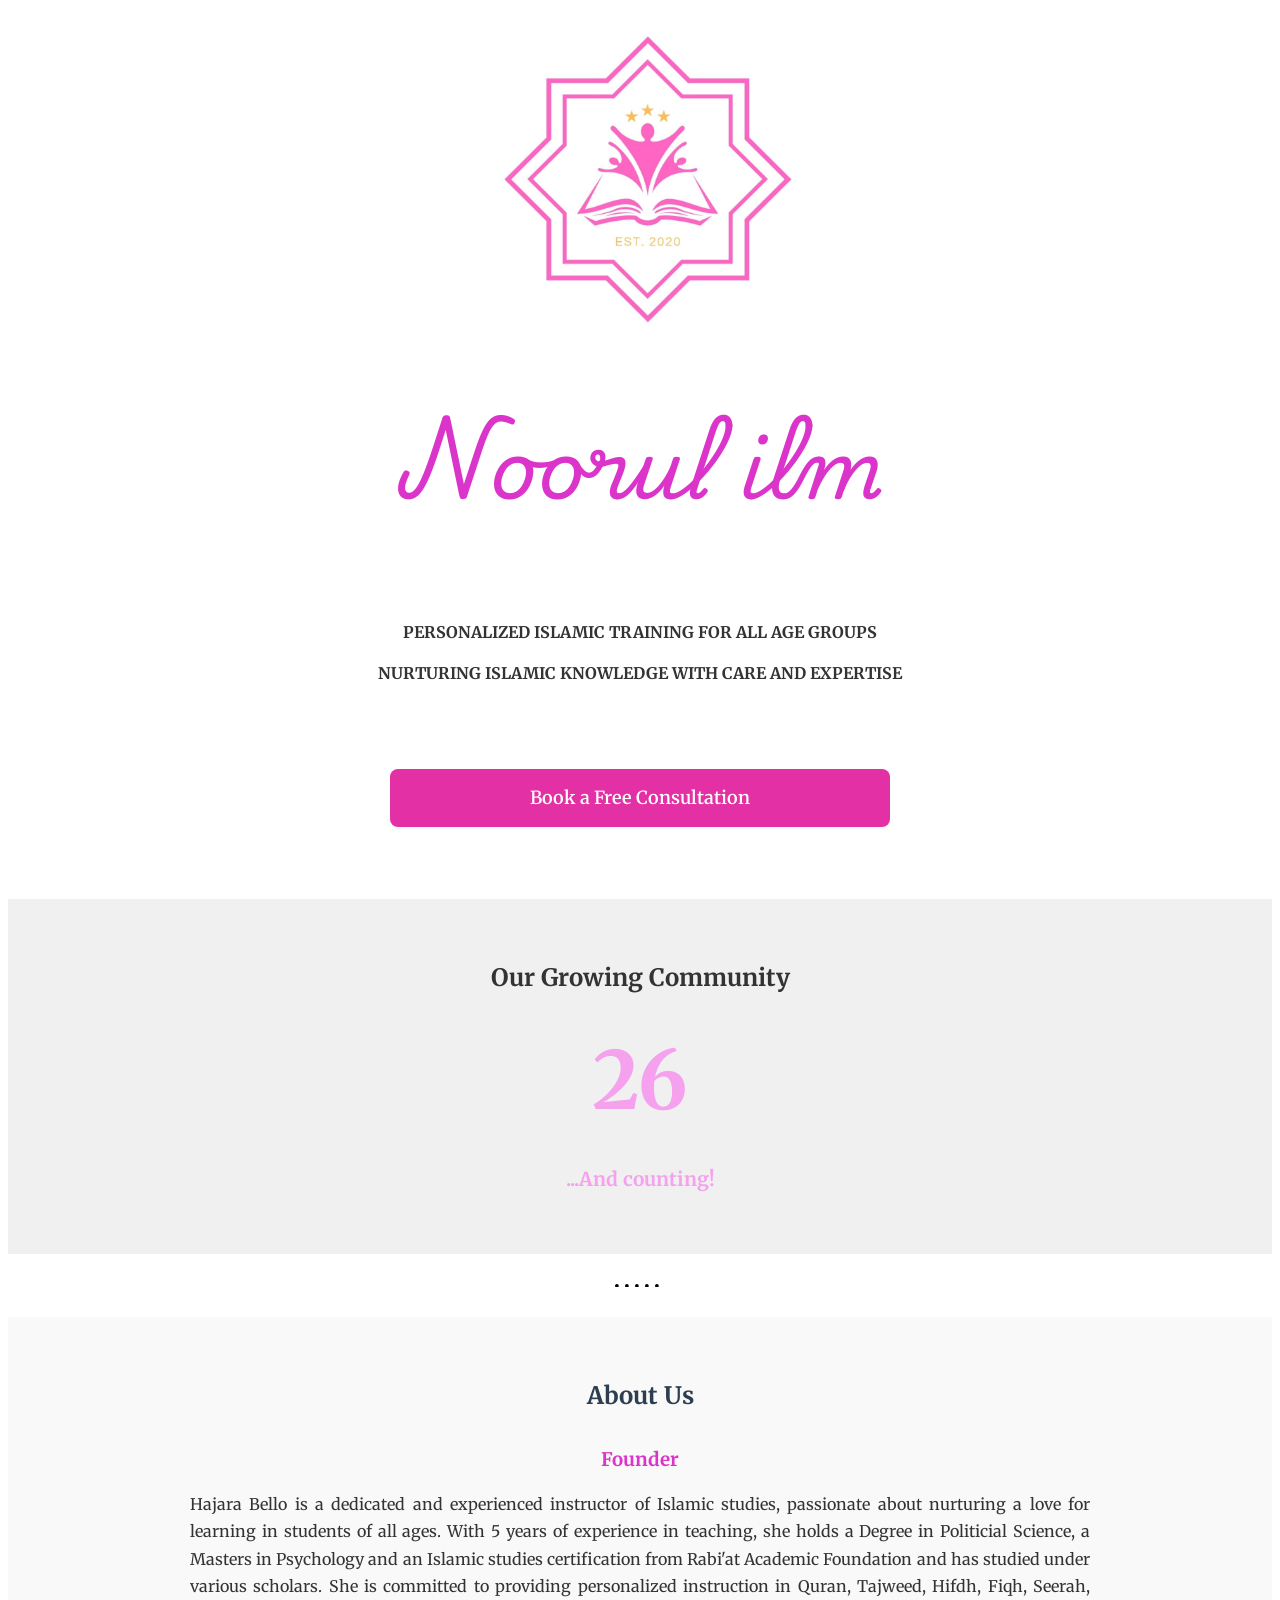
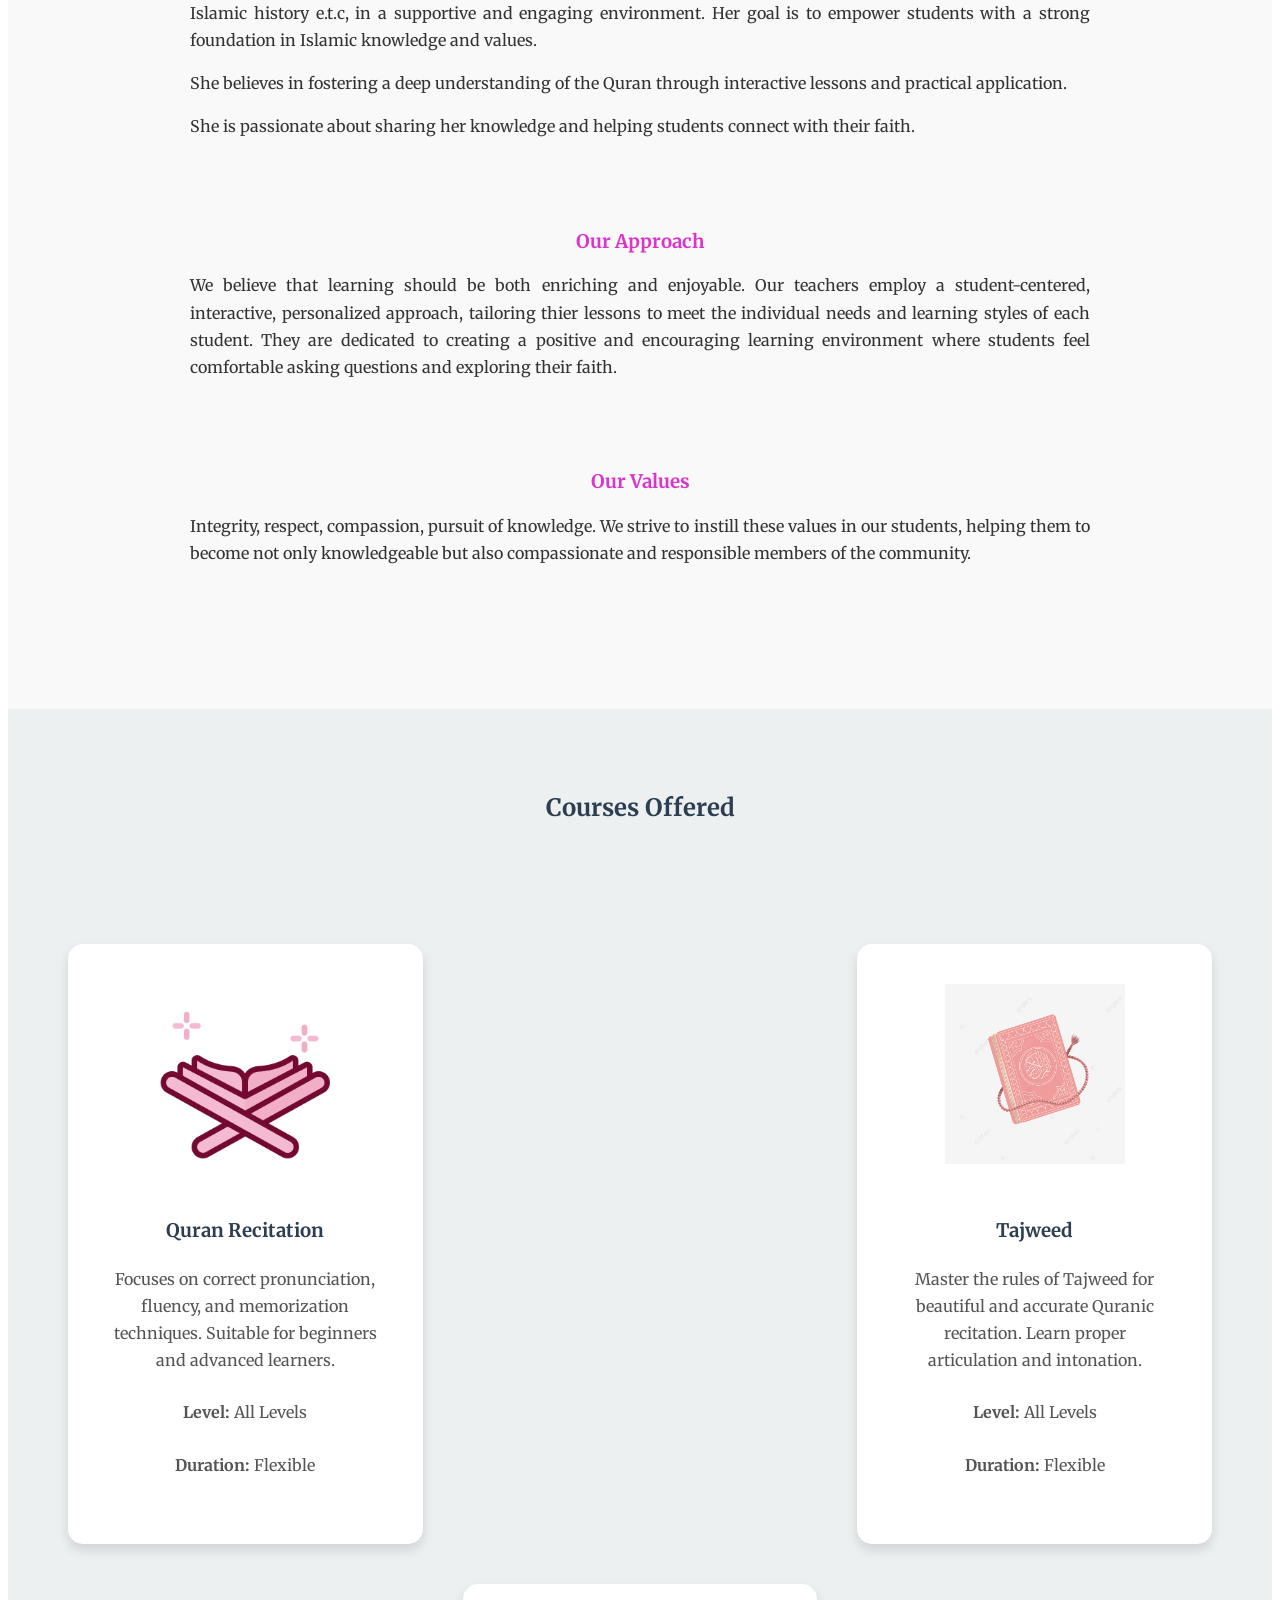
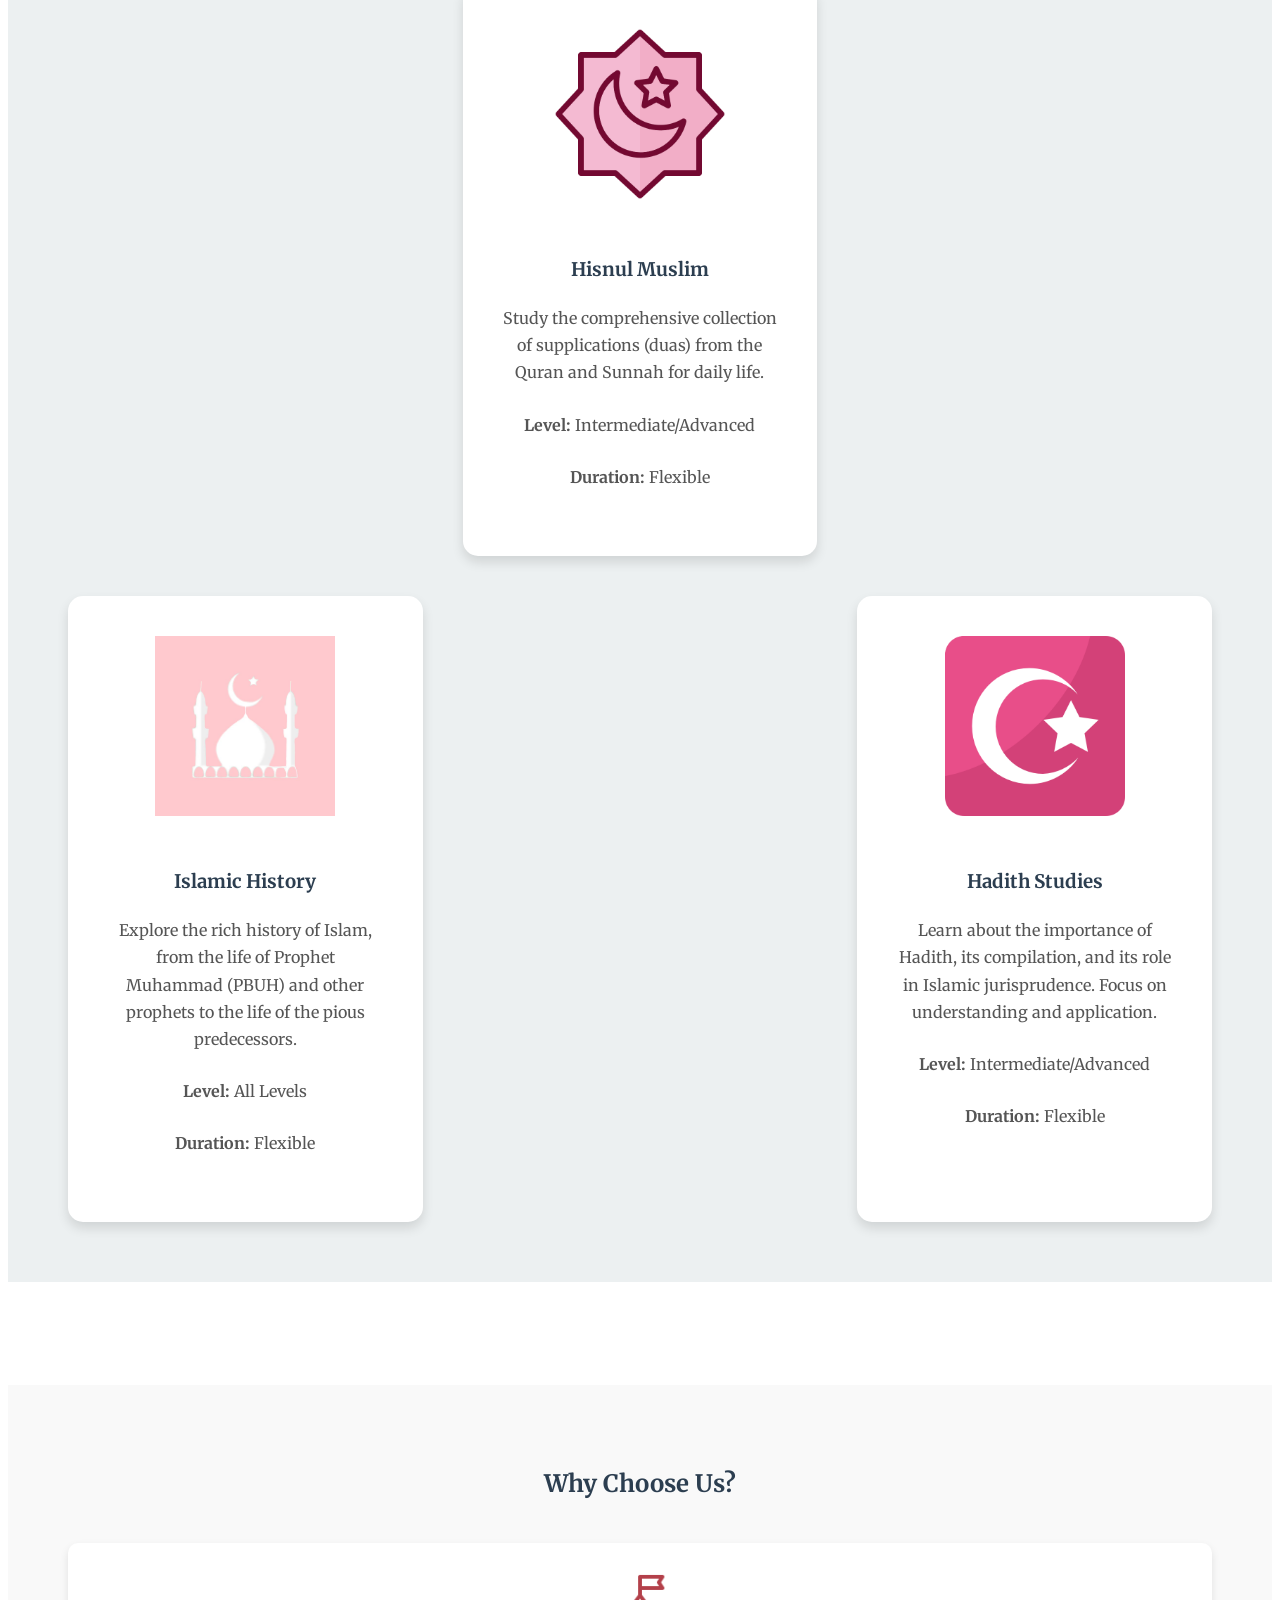
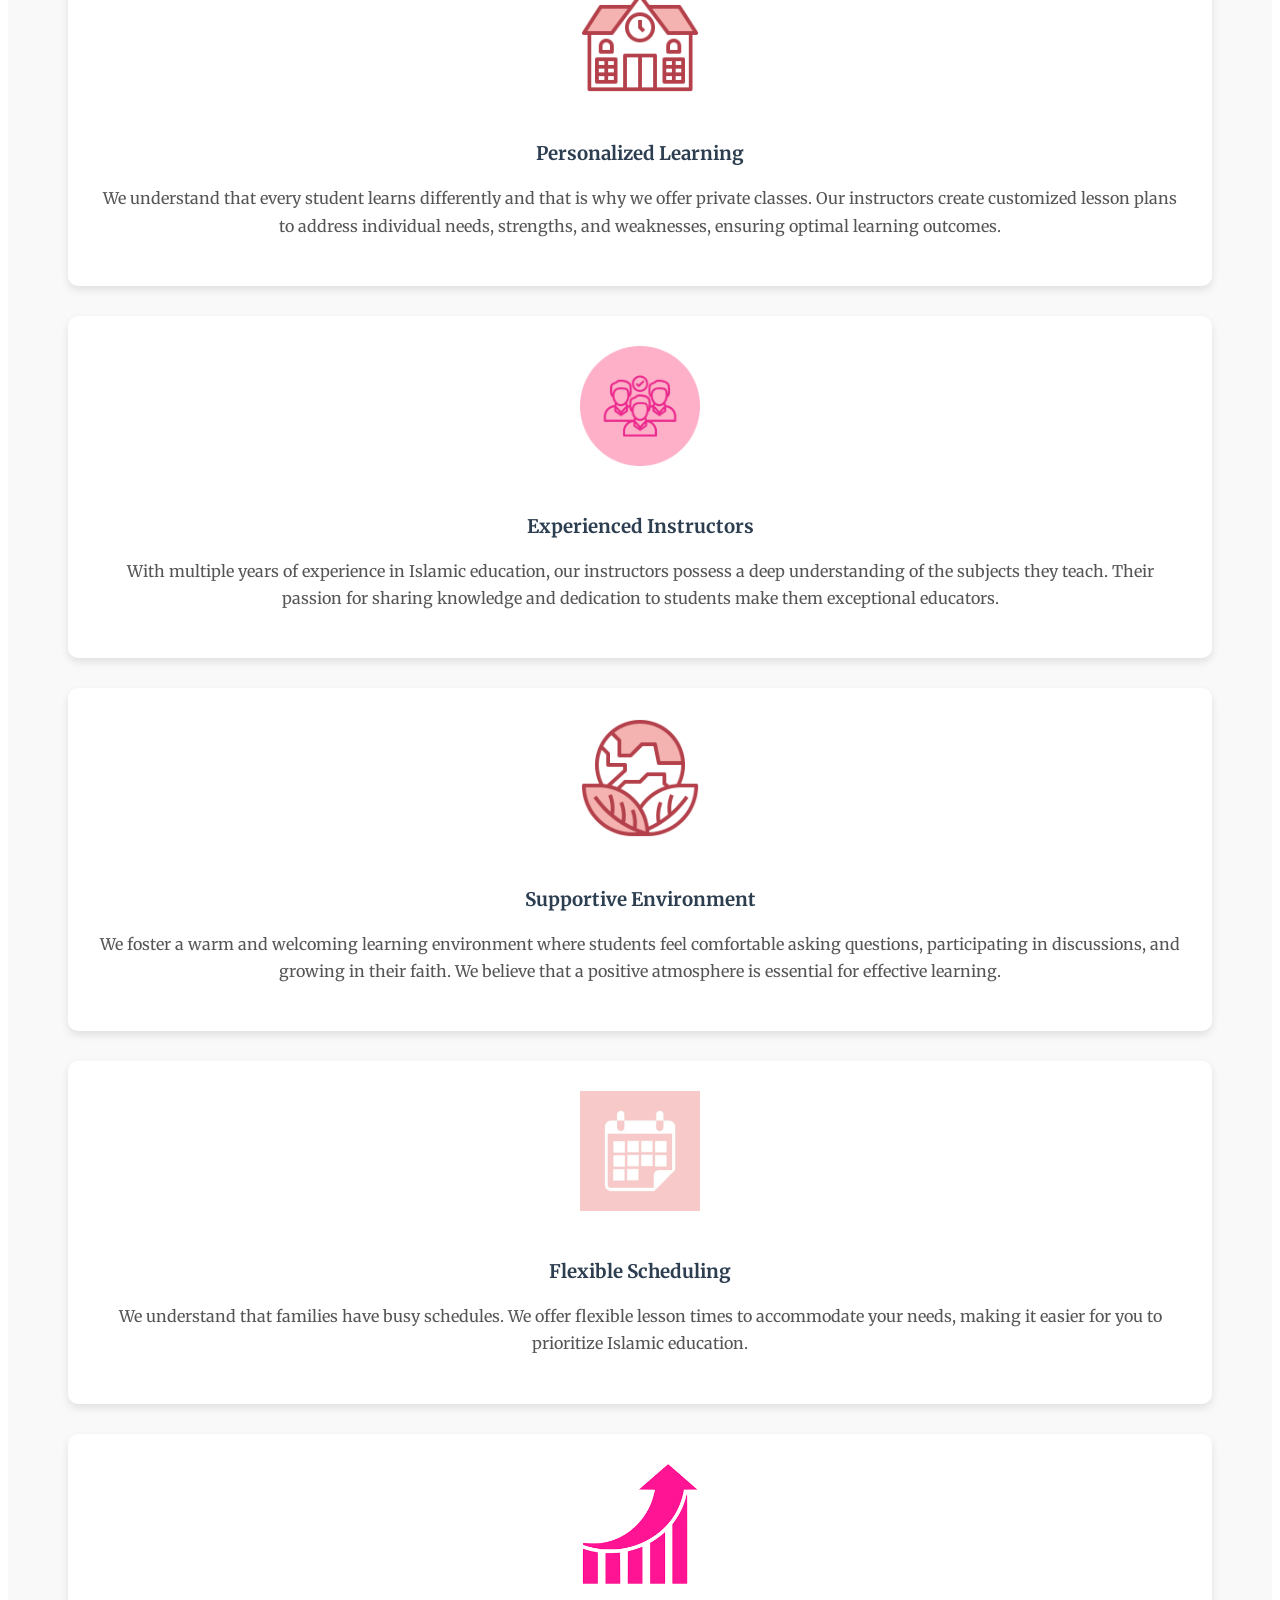
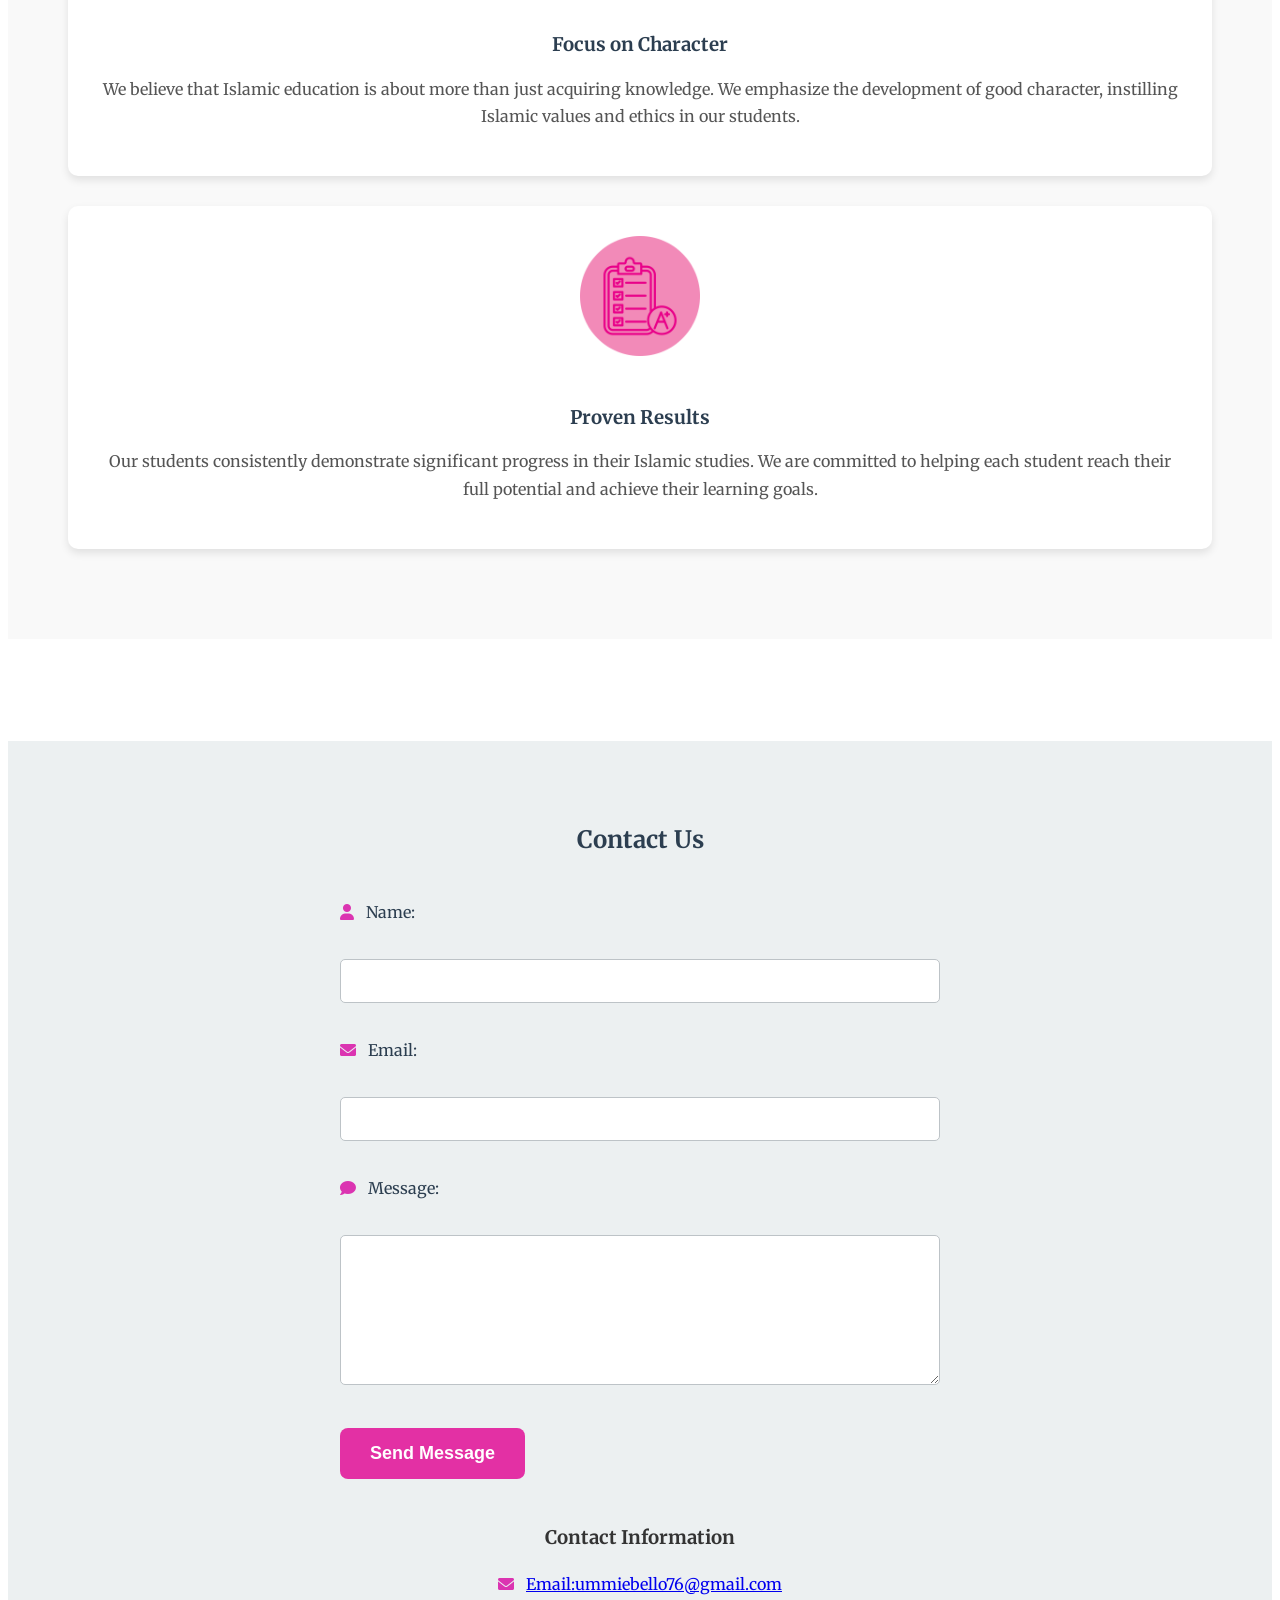
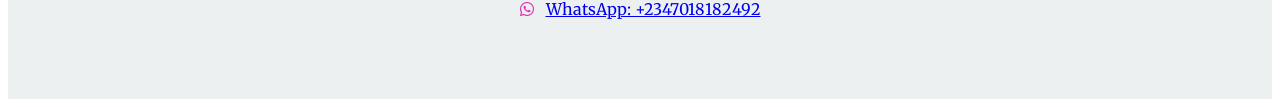
<file: index.html>
<!DOCTYPE html>
<html lang="en">
<head>
    <meta charset="UTF-8">
    <meta name="viewport" content="width=device-width, initial-scale=1.0">
    <link rel="stylesheet" href="frontpage.css">
    <link rel="stylesheet" href="https://cdnjs.cloudflare.com/ajax/libs/font-awesome/6.0.0/css/all.min.css" integrity="sha512-9usAa10IRO0HhonpyAIVpjrylPvoDwiPUiKdWk5t3PyolY1cOd4DSE0Ga+ri4AuTroPR5aQvXU9xC6qOPnzFeg==" crossorigin="anonymous" referrerpolicy="no-referrer" />
    <link rel="preconnect" href="https://fonts.googleapis.com">
    <link rel="preconnect" href="https://fonts.googleapis.com">
    <link href="https://fonts.googleapis.com/css2?family=Merriweather:wght@400;700&display=swap" rel="stylesheet">
  <link rel="stylesheet" href="index.css">
<link rel="preconnect" href="https://fonts.gstatic.com" crossorigin>
<link href="https://fonts.googleapis.com/css2?family=Playwrite+IN:wght@100..400&display=swap" rel="stylesheet">
<link rel="preconnect" href="https://fonts.gstatic.com" crossorigin>
<link href="https://fonts.googleapis.com/css2?family=Roboto:wght@400;700&display=swap" rel="stylesheet">

    <title>Noorul-Ilm🌸🩷</title>
</head>
<body>

     <!-- HEADER -->

    <div class="header">
      <div class="headb">
        <!-- <img src="arabic-calligraphy-wall-art-translates-260nw-2525958957.jpg" alt="" id="backg"> -->
      </div>
      <div class="top">
        <img src="./images/logo.jpg" alt="" class="logo">
        <h1>Noorul ilm</h1>
      </div>
        <br>
        <p class="upper"><strong>Personalized Islamic training for all age groups</strong></p>
        <p class="upper"><strong>Nurturing Islamic knowledge with care and expertise</strong></p>
    </div>
    <br>
    <div class="buttonsss">
        <a href="#contact" class="cta-button" id="book">Book a Free Consultation</a>
    </div>
    <br>
    <br>
    
    <section id="student-count">
      <h2>Our Growing Community</h2>
      <div class="counter-container">
        <span class="counter" data-target="50">0</span>
        <p>...And counting!</p>
      </div>
    </section>

    <hr>

     <!-- ABOUT US -->

    <section class="about-us">
        <h2>About Us</h2>
        <div class="about-content">
            <div class="about-text">
                <h3>Founder</h3>
                <p>
                    Hajara Bello is a dedicated and experienced instructor of Islamic studies, passionate about nurturing a love for learning in students of all ages. With 5 years of experience in teaching, she holds a Degree in Politicial Science, a Masters in Psychology and an Islamic studies certification from Rabi'at Academic Foundation and has studied under various scholars. She is committed to providing personalized instruction in Quran, Tajweed, Hifdh, Fiqh, Seerah, Islamic history e.t.c, in a supportive and engaging environment. Her goal is to empower students with a strong foundation in Islamic knowledge and values. 
                </p>
                <p>
                    She believes in fostering a deep understanding of the Quran through interactive lessons and practical application.
                </p>
                <p>
                    She is passionate about sharing her knowledge and helping students connect with their faith.
                </p>
                <br>
                <br>
                <h3>Our Approach</h3>
                <p>
                    We believe that learning should be both enriching and enjoyable.  Our teachers employ a student-centered, interactive, personalized approach, tailoring thier lessons to meet the individual needs and learning styles of each student.  They are dedicated to creating a positive and encouraging learning environment where students feel comfortable asking questions and exploring their faith.
                </p>
                <br>
                <br>
                <h3>Our Values</h3>
                <p>
                    Integrity, respect, compassion, pursuit of knowledge. We strive to instill these values in our students, helping them to become not only knowledgeable but also compassionate and responsible members of the community.
                </p>
            </div>
        </div>
        <br>
        <br>
        <br>
    </section>
    
    <!-- COURSES -->

    <section id="courses">
        <h2>Courses Offered</h2>
        <br>
        <br>
        <br>
        <div class="course-grid">
          <div class="course">
            <img src="./images/quran.png" alt="Quran Icon">
            <h3>Quran Recitation</h3>
            <p>Focuses on correct pronunciation, fluency, and memorization techniques. Suitable for beginners and advanced learners.</p>
            <p><strong>Level:</strong> All Levels</p>
            <p><strong>Duration:</strong> Flexible</p>
            <!-- <a href="quran-recitation.html" class="cta-button">Learn More</a> -->
          </div>
          <br>
          <br>
          <div class="course">
            <img src="./images/tajweed.jpg" alt="Tajweed Icon">
            <h3>Tajweed</h3>
            <p>Master the rules of Tajweed for beautiful and accurate Quranic recitation. Learn proper articulation and intonation.</p>
            <p><strong>Level:</strong> All Levels</p>
            <p><strong>Duration:</strong> Flexible</p>
            <!-- <a href="tajweed.html" class="cta-button">Learn More</a> -->
          </div>
          <br>
          <br>
          <div class="course">
            <img src="./images/hisnul.png" alt="Hisnul Muslim Icon">
            <h3>Hisnul Muslim</h3>
            <p>Study the comprehensive collection of supplications (duas) from the Quran and Sunnah for daily life.</p>
            <p><strong>Level:</strong> Intermediate/Advanced</p>
            <p><strong>Duration:</strong> Flexible</p>
            <!-- <a href="hisnul-muslim.html" class="cta-button">Learn More</a> -->
          </div>
          <br>
          <br>
          <div class="course">
            <img src="./images/history.jpg" alt="Islamic History Icon">
            <h3>Islamic History</h3>
            <p>Explore the rich history of Islam, from the life of Prophet Muhammad (PBUH) and other prophets to the life of the pious predecessors.</p>
            <p><strong>Level:</strong> All Levels</p>
            <p><strong>Duration:</strong> Flexible</p>
            <!-- <a href="islamic-history.html" class="cta-button">Learn More</a> -->
          </div>
          <br>
          <br>
          <div class="course">
            <img src="./images/hadith.png" alt="Hadith Icon">
            <h3>Hadith Studies</h3>
            <p>Learn about the importance of Hadith, its compilation, and its role in Islamic jurisprudence.  Focus on understanding and application.</p>
            <p><strong>Level:</strong> Intermediate/Advanced</p>
            <p><strong>Duration:</strong> Flexible</p>
            <!-- <a href="hadith.html" class="cta-button">Learn More</a> -->
          </div>
        </div>
      </section>
      <br>
      <br>
      <br>
      <br>

       <!-- WHY CHOOSE US -->
       <section id="why-choose-us">
        <h2>Why Choose Us?</h2>
        <div class="why-choose-grid">
          <div class="why-choose-item">
            <img src="./images/personal.png" alt="Personalized Learning Icon">
            <h3>Personalized Learning</h3>
            <p>We understand that every student learns differently and that is why we offer private classes.  Our instructors create customized lesson plans to address individual needs, strengths, and weaknesses, ensuring optimal learning outcomes.</p>
          </div>
      
          <div class="why-choose-item">
            <img src="./images/instruct.png" alt="Experienced Instructor Icon">
            <h3>Experienced Instructors</h3>
            <p>With multiple years of experience in Islamic education, our instructors possess a deep understanding of the subjects they teach.  Their passion for sharing knowledge and dedication to students make them exceptional educators.</p>
          </div>
      
          <div class="why-choose-item">
            <img src="./images/env.png" alt="Supportive Environment Icon">
            <h3>Supportive Environment</h3>
            <p>We foster a warm and welcoming learning environment where students feel comfortable asking questions, participating in discussions, and growing in their faith.  We believe that a positive atmosphere is essential for effective learning.</p>
          </div>
      
          <div class="why-choose-item">
            <img src="./images/fl.jpg" alt="Flexible Scheduling Icon">
            <h3>Flexible Scheduling</h3>
            <p>We understand that families have busy schedules. We offer flexible lesson times to accommodate your needs, making it easier for you to prioritize Islamic education.</p>
          </div>
      
          <div class="why-choose-item">
            <img src="./images/devlo.png" alt="Character Development Icon">
            <h3>Focus on Character</h3>
            <p>We believe that Islamic education is about more than just acquiring knowledge.  We emphasize the development of good character, instilling Islamic values and ethics in our students.</p>
          </div>
      
          <div class="why-choose-item">
            <img src="./images/res.png" alt="Proven Results Icon">
            <h3>Proven Results</h3>
            <p>Our students consistently demonstrate significant progress in their Islamic studies.  We are committed to helping each student reach their full potential and achieve their learning goals.</p>
          </div>
      
        </div>
      </section>
      <br>
      <br>
      <br>
      <br>

      <!-- CONTACT -->

      <section id="contact">
        <h2>Contact Us</h2>
        <div class="contact-form">
          <form action="https://formspree.io/f/xqapoqpv" method="POST">
            <div class="form-group">
              <label for="name"><i class="fas fa-user"></i> Name:</label><br>
              <input type="text" id="name" name="name" required>
            </div>
      
            <div class="form-group">
              <label for="email"><i class="fas fa-envelope"></i> Email:</label><br>
              <input type="email" id="email" name="email" required>
            </div>
      
            <div class="form-group">
              <label for="message"><i class="fas fa-comment"></i> Message:</label><br>
              <textarea id="message" name="message" rows="4" required></textarea>
            </div>
      
            <input type="submit" value="Send Message" class="cta-button">
          </form>
        </div>
        <br>
        <div class="contact-info">
          <h3>Contact Information</h3>
          <p>
            <i class="fas fa-envelope"></i> <a href="mailto:ummiebello76@gmail.com">Email:ummiebello76@gmail.com</a><br>
            <i class="fab fa-whatsapp"></i> <a href="https://wa.me/+2347018182492?text=Hello%20there!%20I'm%20interested%20in%20your%20classes">WhatsApp: +2347018182492</a>
          </p>
        </div>
      </section>




      <script src="index.js"></script>

</body>
</html>
</file>
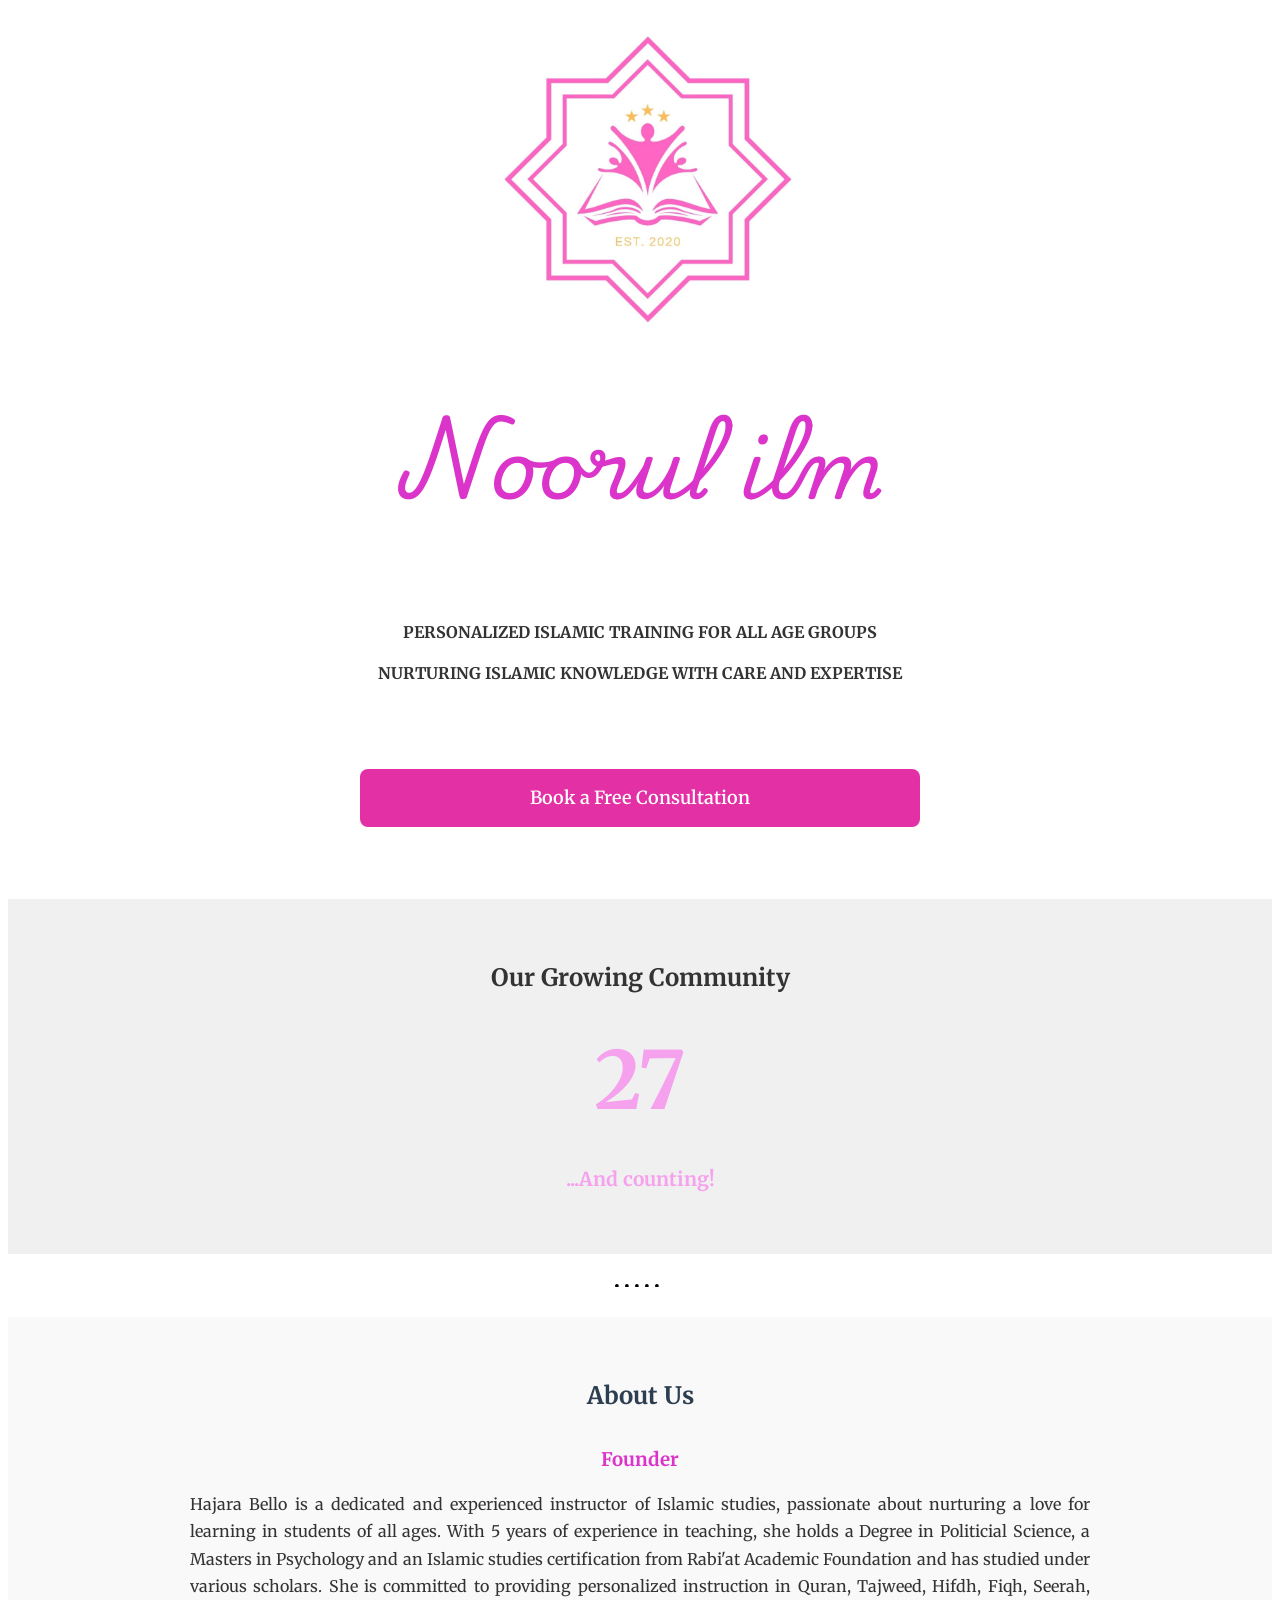
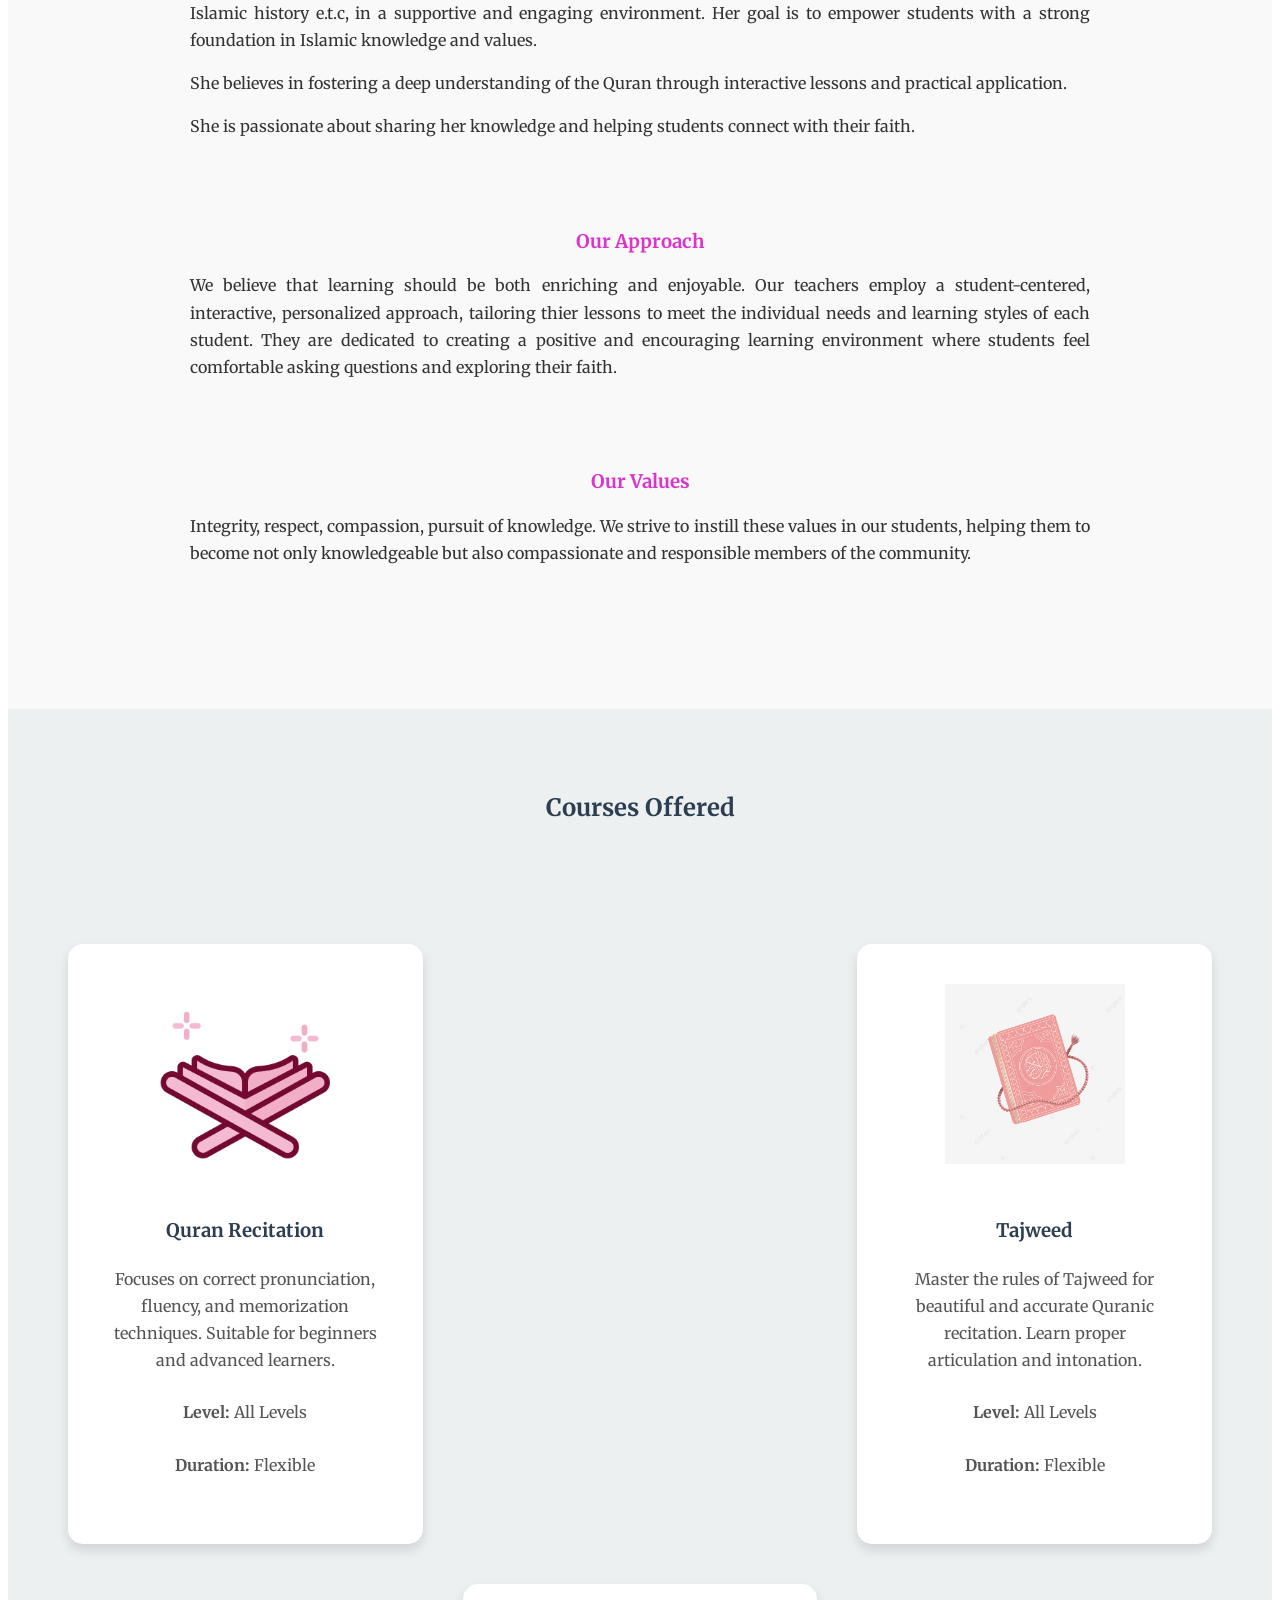
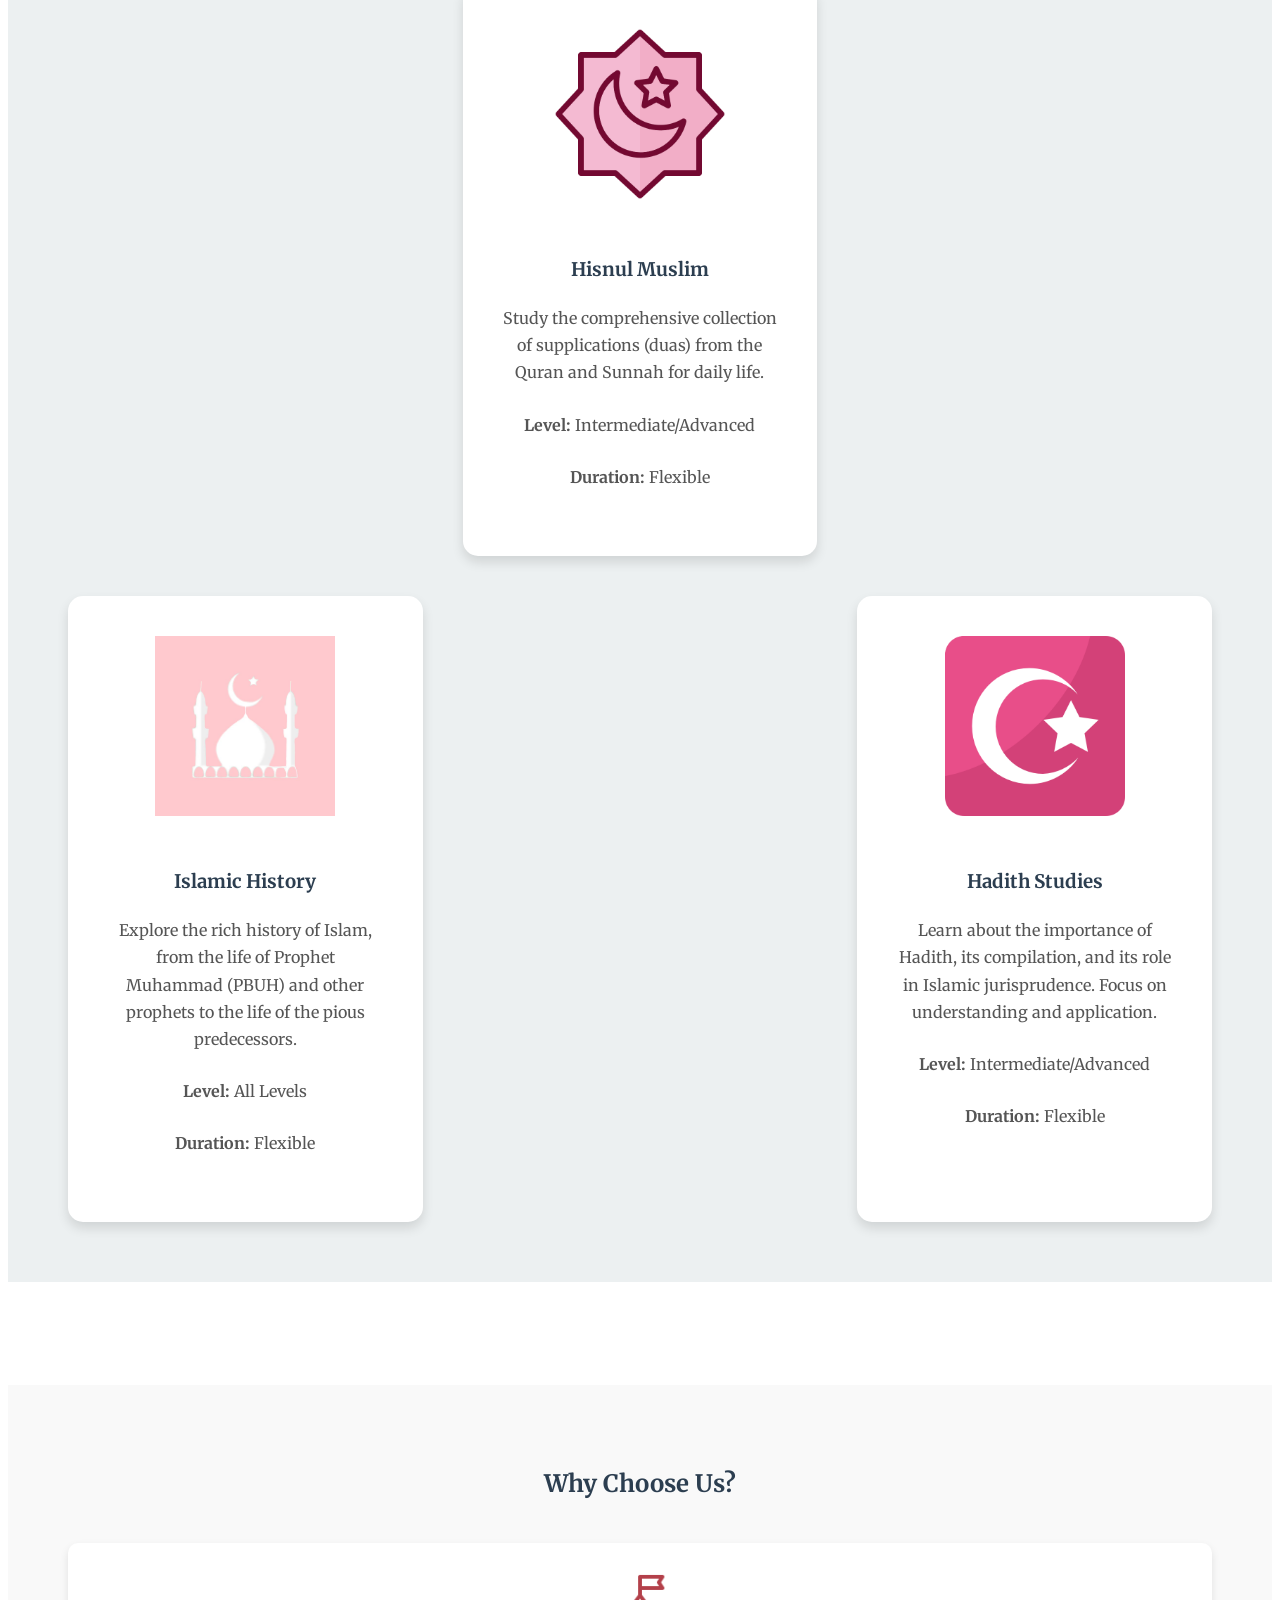
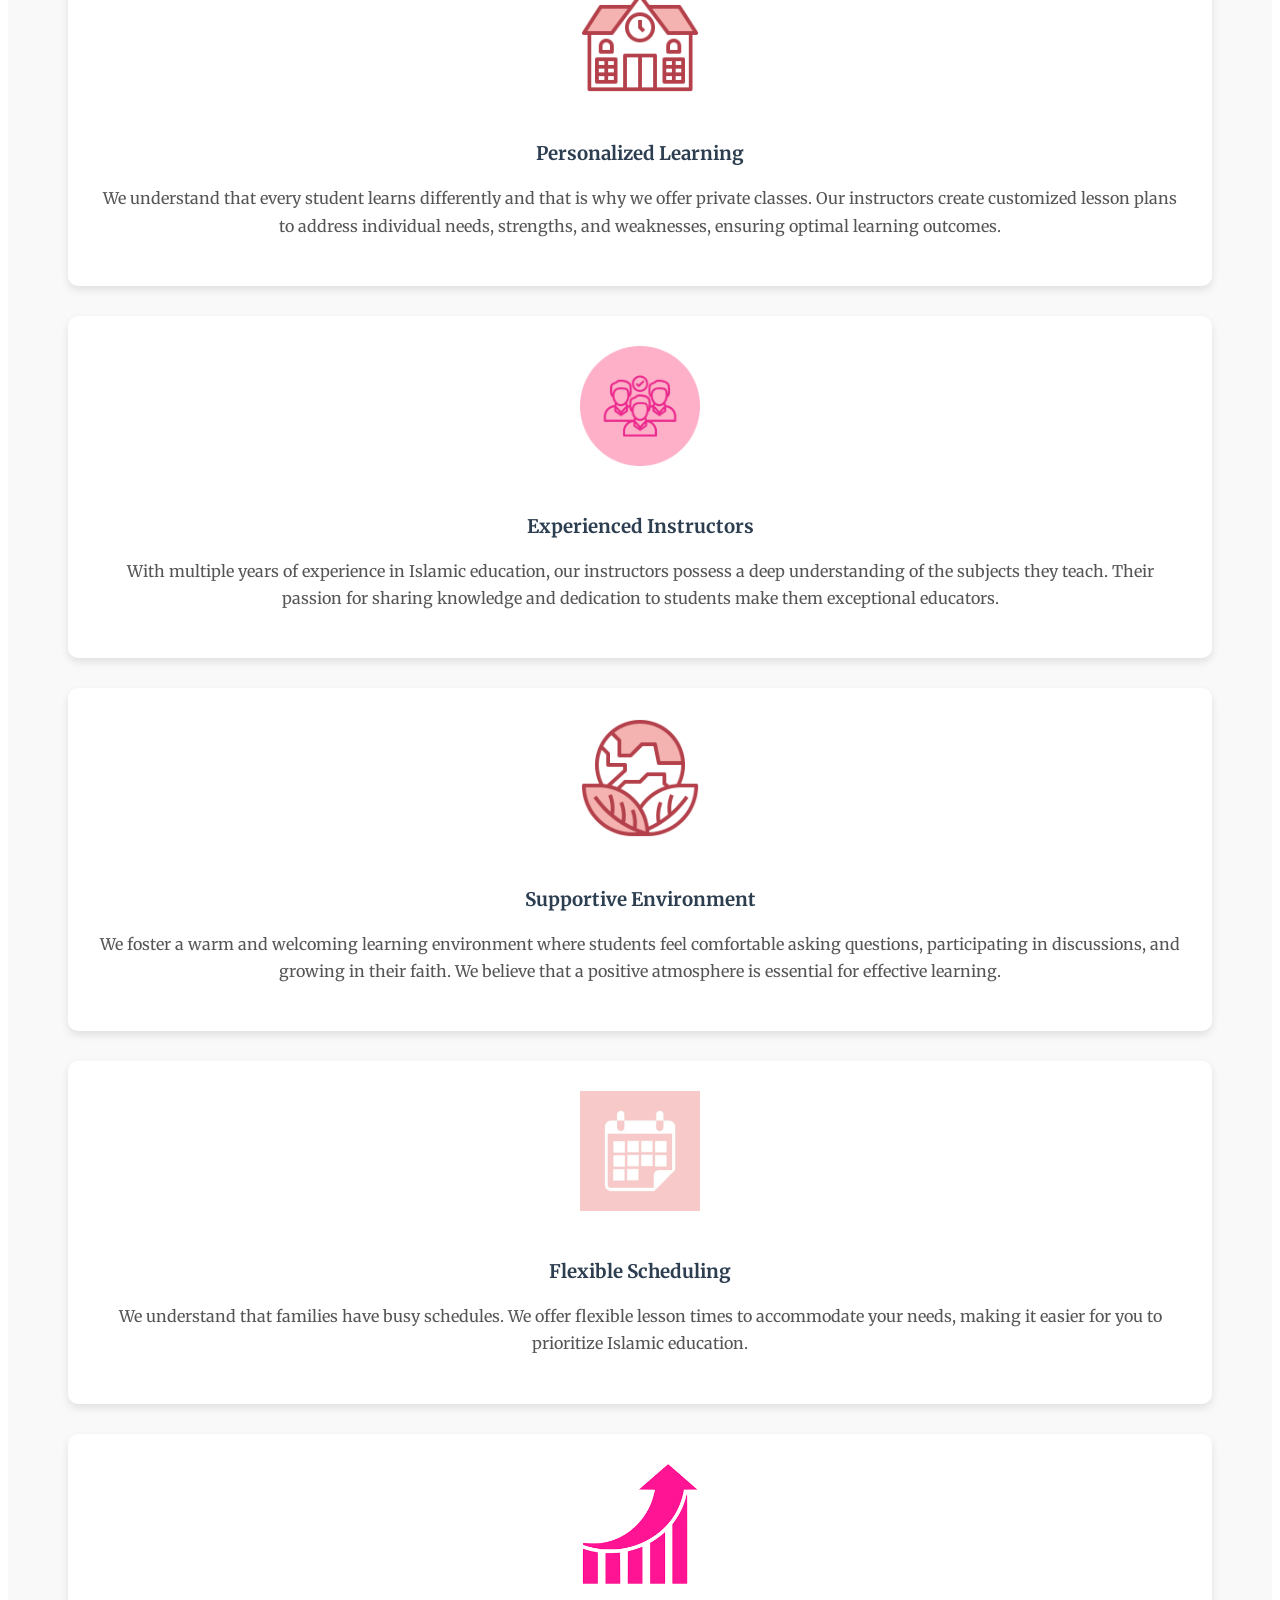
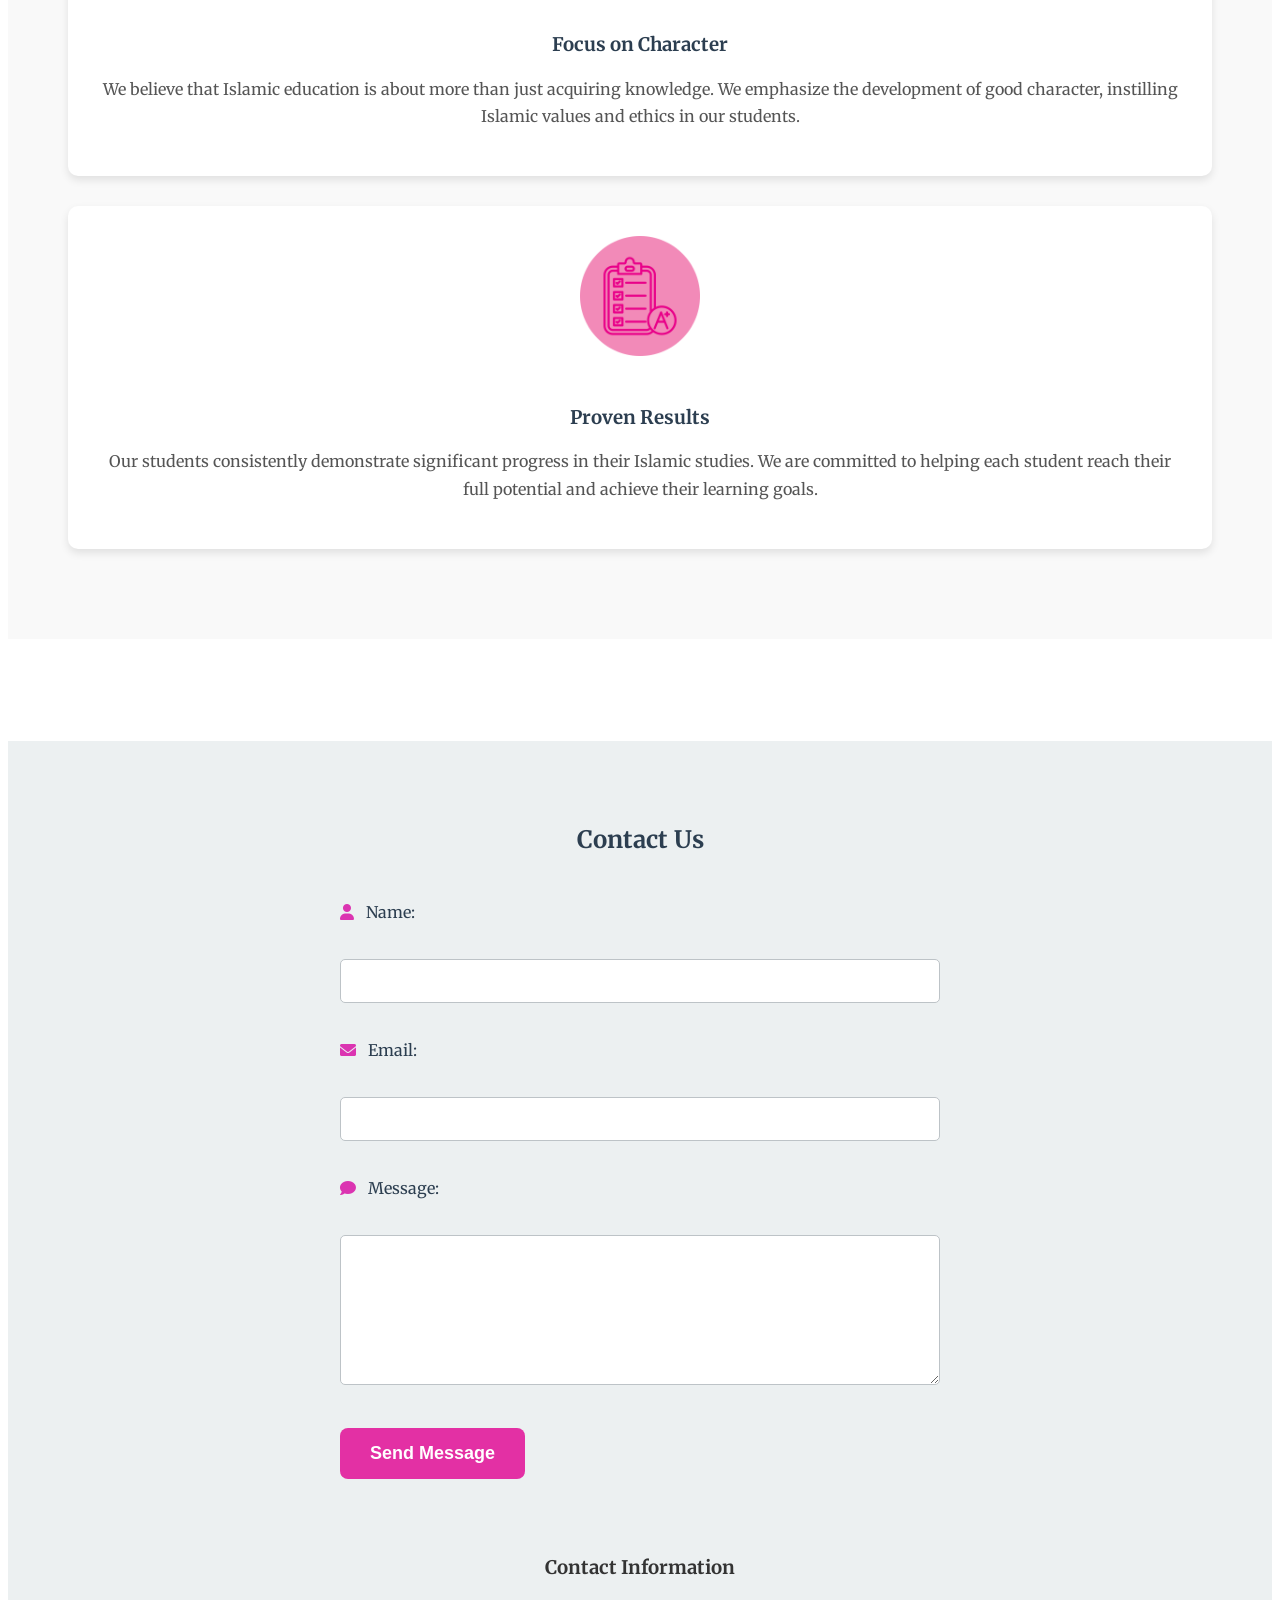
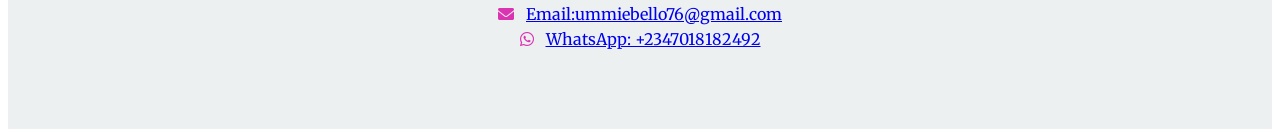
<file: frontpage.html>
<!DOCTYPE html>
<html lang="en">
<head>
    <meta charset="UTF-8">
    <meta name="viewport" content="width=device-width, initial-scale=1.0">
    <link rel="stylesheet" href="frontpage.css">
    <link rel="stylesheet" href="https://cdnjs.cloudflare.com/ajax/libs/font-awesome/6.0.0/css/all.min.css" integrity="sha512-9usAa10IRO0HhonpyAIVpjrylPvoDwiPUiKdWk5t3PyolY1cOd4DSE0Ga+ri4AuTroPR5aQvXU9xC6qOPnzFeg==" crossorigin="anonymous" referrerpolicy="no-referrer" />
    <link rel="preconnect" href="https://fonts.googleapis.com">
    <link rel="preconnect" href="https://fonts.googleapis.com">
    <link href="https://fonts.googleapis.com/css2?family=Merriweather:wght@400;700&display=swap" rel="stylesheet">
  <link rel="stylesheet" href="frontpage.css">
<link rel="preconnect" href="https://fonts.gstatic.com" crossorigin>
<link href="https://fonts.googleapis.com/css2?family=Playwrite+IN:wght@100..400&display=swap" rel="stylesheet">
<link rel="preconnect" href="https://fonts.gstatic.com" crossorigin>
<link href="https://fonts.googleapis.com/css2?family=Roboto:wght@400;700&display=swap" rel="stylesheet">

    <title>Document</title>
</head>
<body>

     <!-- HEADER -->

    <div class="header">
      <div class="headb">
        <!-- <img src="arabic-calligraphy-wall-art-translates-260nw-2525958957.jpg" alt="" id="backg"> -->
      </div>
      <div class="top">
        <img src="./images/logo.jpg" alt="" class="logo">
        <h1>Noorul ilm</h1>
      </div>
        <br>
        <p class="upper"><strong>Personalized Islamic training for all age groups</strong></p>
        <p class="upper"><strong>Nurturing Islamic knowledge with care and expertise</strong></p>
    </div>
    <br>
    <div class="buttonsss">
        <a href="#contact" class="cta-button" id="book">Book a Free Consultation</a>
    </div>
    <br>
    <br>
    
    <section id="student-count">
      <h2>Our Growing Community</h2>
      <div class="counter-container">
        <span class="counter" data-target="50">0</span>
        <p>...And counting!</p>
      </div>
    </section>

    <hr>

     <!-- ABOUT US -->

    <section class="about-us">
        <h2>About Us</h2>
        <div class="about-content">
            <div class="about-text">
                <h3>Founder</h3>
                <p>
                    Hajara Bello is a dedicated and experienced instructor of Islamic studies, passionate about nurturing a love for learning in students of all ages. With 5 years of experience in teaching, she holds a Degree in Politicial Science, a Masters in Psychology and an Islamic studies certification from Rabi'at Academic Foundation and has studied under various scholars. She is committed to providing personalized instruction in Quran, Tajweed, Hifdh, Fiqh, Seerah, Islamic history e.t.c, in a supportive and engaging environment. Her goal is to empower students with a strong foundation in Islamic knowledge and values. 
                </p>
                <p>
                    She believes in fostering a deep understanding of the Quran through interactive lessons and practical application.
                </p>
                <p>
                    She is passionate about sharing her knowledge and helping students connect with their faith.
                </p>
                <br>
                <br>
                <h3>Our Approach</h3>
                <p>
                    We believe that learning should be both enriching and enjoyable.  Our teachers employ a student-centered, interactive, personalized approach, tailoring thier lessons to meet the individual needs and learning styles of each student.  They are dedicated to creating a positive and encouraging learning environment where students feel comfortable asking questions and exploring their faith.
                </p>
                <br>
                <br>
                <h3>Our Values</h3>
                <p>
                    Integrity, respect, compassion, pursuit of knowledge. We strive to instill these values in our students, helping them to become not only knowledgeable but also compassionate and responsible members of the community.
                </p>
            </div>
        </div>
        <br>
        <br>
        <br>
    </section>
    
    <!-- COURSES -->

    <section id="courses">
        <h2>Courses Offered</h2>
        <br>
        <br>
        <br>
        <div class="course-grid">
          <div class="course">
            <img src="./images/quran.png" alt="Quran Icon">
            <h3>Quran Recitation</h3>
            <p>Focuses on correct pronunciation, fluency, and memorization techniques. Suitable for beginners and advanced learners.</p>
            <p><strong>Level:</strong> All Levels</p>
            <p><strong>Duration:</strong> Flexible</p>
            <!-- <a href="quran-recitation.html" class="cta-button">Learn More</a> -->
          </div>
          <br>
          <br>
          <div class="course">
            <img src="./images/tajweed.jpg" alt="Tajweed Icon">
            <h3>Tajweed</h3>
            <p>Master the rules of Tajweed for beautiful and accurate Quranic recitation. Learn proper articulation and intonation.</p>
            <p><strong>Level:</strong> All Levels</p>
            <p><strong>Duration:</strong> Flexible</p>
            <!-- <a href="tajweed.html" class="cta-button">Learn More</a> -->
          </div>
          <br>
          <br>
          <div class="course">
            <img src="./images/hisnul.png" alt="Hisnul Muslim Icon">
            <h3>Hisnul Muslim</h3>
            <p>Study the comprehensive collection of supplications (duas) from the Quran and Sunnah for daily life.</p>
            <p><strong>Level:</strong> Intermediate/Advanced</p>
            <p><strong>Duration:</strong> Flexible</p>
            <!-- <a href="hisnul-muslim.html" class="cta-button">Learn More</a> -->
          </div>
          <br>
          <br>
          <div class="course">
            <img src="./images/history.jpg" alt="Islamic History Icon">
            <h3>Islamic History</h3>
            <p>Explore the rich history of Islam, from the life of Prophet Muhammad (PBUH) and other prophets to the life of the pious predecessors.</p>
            <p><strong>Level:</strong> All Levels</p>
            <p><strong>Duration:</strong> Flexible</p>
            <!-- <a href="islamic-history.html" class="cta-button">Learn More</a> -->
          </div>
          <br>
          <br>
          <div class="course">
            <img src="./images/hadith.png" alt="Hadith Icon">
            <h3>Hadith Studies</h3>
            <p>Learn about the importance of Hadith, its compilation, and its role in Islamic jurisprudence.  Focus on understanding and application.</p>
            <p><strong>Level:</strong> Intermediate/Advanced</p>
            <p><strong>Duration:</strong> Flexible</p>
            <!-- <a href="hadith.html" class="cta-button">Learn More</a> -->
          </div>
        </div>
      </section>
      <br>
      <br>
      <br>
      <br>

       <!-- WHY CHOOSE US -->
       <section id="why-choose-us">
        <h2>Why Choose Us?</h2>
        <div class="why-choose-grid">
          <div class="why-choose-item">
            <img src="./images/personal.png" alt="Personalized Learning Icon">
            <h3>Personalized Learning</h3>
            <p>We understand that every student learns differently and that is why we offer private classes.  Our instructors create customized lesson plans to address individual needs, strengths, and weaknesses, ensuring optimal learning outcomes.</p>
          </div>
      
          <div class="why-choose-item">
            <img src="./images/instruct.png" alt="Experienced Instructor Icon">
            <h3>Experienced Instructors</h3>
            <p>With multiple years of experience in Islamic education, our instructors possess a deep understanding of the subjects they teach.  Their passion for sharing knowledge and dedication to students make them exceptional educators.</p>
          </div>
      
          <div class="why-choose-item">
            <img src="./images/env.png" alt="Supportive Environment Icon">
            <h3>Supportive Environment</h3>
            <p>We foster a warm and welcoming learning environment where students feel comfortable asking questions, participating in discussions, and growing in their faith.  We believe that a positive atmosphere is essential for effective learning.</p>
          </div>
      
          <div class="why-choose-item">
            <img src="./images/fl.jpg" alt="Flexible Scheduling Icon">
            <h3>Flexible Scheduling</h3>
            <p>We understand that families have busy schedules. We offer flexible lesson times to accommodate your needs, making it easier for you to prioritize Islamic education.</p>
          </div>
      
          <div class="why-choose-item">
            <img src="./images/devlo.png" alt="Character Development Icon">
            <h3>Focus on Character</h3>
            <p>We believe that Islamic education is about more than just acquiring knowledge.  We emphasize the development of good character, instilling Islamic values and ethics in our students.</p>
          </div>
      
          <div class="why-choose-item">
            <img src="./images/res.png" alt="Proven Results Icon">
            <h3>Proven Results</h3>
            <p>Our students consistently demonstrate significant progress in their Islamic studies.  We are committed to helping each student reach their full potential and achieve their learning goals.</p>
          </div>
      
        </div>
      </section>
      <br>
      <br>
      <br>
      <br>

      <!-- CONTACT -->

      <section id="contact">
        <h2>Contact Us</h2>
        <div class="contact-form">
          <form action="https://formspree.io/f/xqapoqpv" method="POST">
            <div class="form-group">
              <label for="name"><i class="fas fa-user"></i> Name:</label><br>
              <input type="text" id="name" name="name" required>
            </div>
      
            <div class="form-group">
              <label for="email"><i class="fas fa-envelope"></i> Email:</label><br>
              <input type="email" id="email" name="email" required>
            </div>
      
            <div class="form-group">
              <label for="message"><i class="fas fa-comment"></i> Message:</label><br>
              <textarea id="message" name="message" rows="4" required></textarea>
            </div>
      
            <input type="submit" value="Send Message" class="cta-button">
          </form>
        </div>
        <br>
        <div class="contact-info">
          <h3>Contact Information</h3>
          <p>
            <i class="fas fa-envelope"></i> <a href="mailto:ummiebello76@gmail.com">Email:ummiebello76@gmail.com</a><br>
            <i class="fab fa-whatsapp"></i> <a href="https://wa.me/+2347018182492?text=Hello%20there!%20I'm%20interested%20in%20your%20classes">WhatsApp: +2347018182492</a>
          </p>
        </div>
      </section>




      <script src="frontpage.js"></script>

</body>
</html>
</file>
<file: frontpage.css>
body {
  font-family: 'Merriweather';
  line-height: 1.6;
  color: #333;
}
.upper{
  text-transform: uppercase;
}
.logo{
  width: 30%;;
  margin-bottom: -5px;
}
h1 {
  font-family: 'Playwrite IN';
  font-size: 5rem;
  color: #db34ca;
  font-weight: bold;
  padding-top: -5px;
}
#small {
  color: #0b7035;
}
#book {
  width: 90%;
  max-width: 500px;
}

hr {
  border: none;
  height: 3px;
  background-image: url("data:image/svg+xml,%3Csvg xmlns='http://www.w3.org/2000/svg' width='8' height='3'%3E%3Ccircle cx='1.5' cy='1.5' r='1.5' fill='%23000000' /%3E%3C/svg%3E");
  background-size: 10px auto;
  width: 50px;
  margin: 30px auto;
}
/* counter */
/* style.css */
#student-count {
  text-align: center;
  padding: 40px;
  background-color: #f0f0f0; /* Example background color */
}

.counter-container {
  font-size: 5rem; /* Adjust as needed */
  font-weight: bold;
  color: #f5a1ed; /* Example color */
  margin-bottom: 10px;
}

.counter {
  display: inline-block; /* To prevent line breaks */
  min-width: 50px; /* Adjust for number width */
}

#student-count p {
  font-size: 1.2rem;
}

/* HEADER */
.header,
.buttonsss {
  text-align: center;
  padding: 20px 0;
}
/* ABOUT US */
.about-us {
  padding: 40px;
  text-align: center;
  background-color: #f9f9f9;
}
.about-us h2 {
  margin-bottom: 30px;
  color: #2c3e50;
}
.about-content {
  max-width: 900px;
  margin: 0 auto;
  text-align: left;
}
.about-text {
  text-align: justify;
  margin-bottom: 25px;
}
.about-text h3 {
  text-align: center;
  margin-bottom: 15px;
  color: #db34ca;
}
.about-text p {
  line-height: 1.7;
}
/* COURSES */
#courses {
  padding: 60px;
  text-align: center;
  background-color: #ecf0f1;
}
#courses h2 {
  margin-bottom: 40px;
  color: #2c3e50;
}
.course-grid {
  display: grid;
  grid-template-columns: repeat(auto-fit, minmax(320px, 1fr));
  gap: 40px;
  max-width: 1200px;
  margin: 0 auto;
}

.course {
  border: none;
  padding: 40px;
  text-align: center;
  border-radius: 15px;
  background-color: #fff;
  box-shadow: 0 6px 12px rgba(0, 0, 0, 0.12);
  transition: transform 0.2s ease-in-out, box-shadow 0.2s ease-in-out;
}

.course:hover {
  transform: translateY(-8px) scale(1.03);
  box-shadow: 0 8px 16px rgba(0, 0, 0, 0.15);
}

.course img {
  max-width: 180px;
  margin-bottom: 25px;
}

.course h3 {
  margin-bottom: 20px;
  color: #2c3e50;
}

.course p {
  color: #555;
  line-height: 1.7;
  margin-bottom: 25px;
}

.cta-button {
  display: inline-block;
  padding: 15px 30px;
  font-size: 18px;
  font-weight: 600;
  text-decoration: none;
  background-color: #e330a4;
  color: #ffffff;
  border: none;
  border-radius: 8px;
  cursor: pointer;
  transition: transform 0.2s ease-in-out, box-shadow 0.2s ease-in-out; /* Added transitions */
}

.cta-button:hover {
  transform: scale(1.05); /* Scale up slightly */
  background-color: #f889d9;
  box-shadow: 0 4px 8px rgba(0, 0, 0, 0.1); /* Subtle shadow on hover */
}

.cta-button:active {
  transform: scale(0.95); /* Scale down slightly on click */
  box-shadow: 0 2px 4px rgba(0, 0, 0, 0.1); /* Smaller shadow on click */
}

/* WHY CHOOSE US */
#why-choose-us {
  padding: 60px;
  text-align: center;
  background-color: #f9f9f9;
}

#why-choose-us h2 {
  margin-bottom: 40px;
  color: #2c3e50;
}

.why-choose-item {
  text-align: center;
  padding: 30px;
  border: none;
  border-radius: 10px;
  margin-bottom: 30px;
  background-color: #fff;
  box-shadow: 0 4px 8px rgba(0, 0, 0, 0.1);
  transition: transform 0.2s ease-in-out;
}

.why-choose-item:hover {
  transform: translateY(-5px) scale(1.03);
  box-shadow: 0 6px 12px rgba(0, 0, 0, 0.15);
}

.why-choose-item img {
  max-width: 120px;
  margin-bottom: 20px;
}

.why-choose-item h3 {
  margin-bottom: 15px;
  color: #2c3e50;
}

.why-choose-item p {
  color: #555;
  line-height: 1.7;
}

/* CONTACT */
#contact {
  padding: 60px;
  text-align: center;
  background-color: #ecf0f1;
}

#contact h2 {
  margin-bottom: 40px;
  color: #2c3e50;
}

.contact-form {
  max-width: 600px;
  margin: 0 auto;
  text-align: left;
  margin-bottom: 30px;
}

.contact-form label {
  display: block;
  margin-bottom: 8px;
  color: #2c3e50;
}

.contact-form input[type="text"],
.contact-form input[type="email"],
.contact-form textarea {
  width: 100%;
  padding: 12px;
  margin-bottom: 15px;
  border: 1px solid #bdc3c7;
  border-radius: 5px;
  box-sizing: border-box;
  font-size: 16px;
}

.contact-form textarea {
  height: 150px;
}

.contact-info {
  text-align: center;
}

.contact-form i,
.contact-info i {
  margin-right: 8px;
  color: #db34b1;
}

.form-group {
  margin-bottom: 20px;
}

/* MEDIA QUERIES FOR RESPONSIVENESS */
@media (max-width: 768px) { /* Typical mobile breakpoint */
  h1 {
      font-size: 2.5rem; /* Smaller heading */
  }
  #book {
      width: 90%; /* Make button fill the screen */
  }
  .header img {
      max-width: 90%; /* Responsive header image */
  }
  .about-content {
      padding: 20px;
  }
  .about-text h3 {
      font-size: 1.3rem;
  }

  .course-grid {
      grid-template-columns: 1fr; /* One column per row */
      gap: 20px;
  }
  .logo{
    width:60%
  }
  .why-choose-item {
    width: 100%;
  }
  .about-us,
  #courses,
  #contact {
    padding: 30px 20px;
  }
}
html{
  scroll-behavior: smooth;
}
</file>
<file: index.css>
body {
  font-family: 'Merriweather';
  line-height: 1.6;
  color: #333;
}
.upper{
  text-transform: uppercase;
}
.logo{
  width: 30%;;
  margin-bottom: -5px;
}
h1 {
  font-family: 'Playwrite IN';
  font-size: 5rem;
  color: #db34ca;
  font-weight: bold;
  padding-top: -5px;
}
#small {
  color: #0b7035;
}
#book {
  width: 90%;
  max-width: 500px;
}

hr {
  border: none;
  height: 3px;
  background-image: url("data:image/svg+xml,%3Csvg xmlns='http://www.w3.org/2000/svg' width='8' height='3'%3E%3Ccircle cx='1.5' cy='1.5' r='1.5' fill='%23000000' /%3E%3C/svg%3E");
  background-size: 10px auto;
  width: 50px;
  margin: 30px auto;
}
/* counter */
/* style.css */
#student-count {
  text-align: center;
  padding: 40px;
  background-color: #f0f0f0; /* Example background color */
}

.counter-container {
  font-size: 5rem; /* Adjust as needed */
  font-weight: bold;
  color: #f5a1ed; /* Example color */
  margin-bottom: 10px;
}

.counter {
  display: inline-block; /* To prevent line breaks */
  min-width: 50px; /* Adjust for number width */
}

#student-count p {
  font-size: 1.2rem;
}

/* HEADER */
.header,
.buttonsss {
  text-align: center;
  padding: 20px 0;
}
/* ABOUT US */
.about-us {
  padding: 40px;
  text-align: center;
  background-color: #f9f9f9;
}
.about-us h2 {
  margin-bottom: 30px;
  color: #2c3e50;
}
.about-content {
  max-width: 900px;
  margin: 0 auto;
  text-align: left;
}
.about-text {
  text-align: justify;
  margin-bottom: 25px;
}
.about-text h3 {
  text-align: center;
  margin-bottom: 15px;
  color: #db34ca;
}
.about-text p {
  line-height: 1.7;
}
/* COURSES */
#courses {
  padding: 60px;
  text-align: center;
  background-color: #ecf0f1;
}
#courses h2 {
  margin-bottom: 40px;
  color: #2c3e50;
}
.course-grid {
  display: grid;
  grid-template-columns: repeat(auto-fit, minmax(320px, 1fr));
  gap: 40px;
  max-width: 1200px;
  margin: 0 auto;
}

.course {
  border: none;
  padding: 40px;
  text-align: center;
  border-radius: 15px;
  background-color: #fff;
  box-shadow: 0 6px 12px rgba(0, 0, 0, 0.12);
  transition: transform 0.2s ease-in-out, box-shadow 0.2s ease-in-out;
}

.course:hover {
  transform: translateY(-8px) scale(1.03);
  box-shadow: 0 8px 16px rgba(0, 0, 0, 0.15);
}

.course img {
  max-width: 180px;
  margin-bottom: 25px;
}

.course h3 {
  margin-bottom: 20px;
  color: #2c3e50;
}

.course p {
  color: #555;
  line-height: 1.7;
  margin-bottom: 25px;
}

.cta-button {
  display: inline-block;
  padding: 15px 30px;
  font-size: 18px;
  font-weight: 600;
  text-decoration: none;
  background-color: #e330a4;
  color: #ffffff;
  border: none;
  border-radius: 8px;
  cursor: pointer;
  transition: transform 0.2s ease-in-out, box-shadow 0.2s ease-in-out; /* Added transitions */
}

.cta-button:hover {
  transform: scale(1.05); /* Scale up slightly */
  background-color: #f889d9;
  box-shadow: 0 4px 8px rgba(0, 0, 0, 0.1); /* Subtle shadow on hover */
}

.cta-button:active {
  transform: scale(0.95); /* Scale down slightly on click */
  box-shadow: 0 2px 4px rgba(0, 0, 0, 0.1); /* Smaller shadow on click */
}

/* WHY CHOOSE US */
#why-choose-us {
  padding: 60px;
  text-align: center;
  background-color: #f9f9f9;
}

#why-choose-us h2 {
  margin-bottom: 40px;
  color: #2c3e50;
}

.why-choose-item {
  text-align: center;
  padding: 30px;
  border: none;
  border-radius: 10px;
  margin-bottom: 30px;
  background-color: #fff;
  box-shadow: 0 4px 8px rgba(0, 0, 0, 0.1);
  transition: transform 0.2s ease-in-out;
}

.why-choose-item:hover {
  transform: translateY(-5px) scale(1.03);
  box-shadow: 0 6px 12px rgba(0, 0, 0, 0.15);
}

.why-choose-item img {
  max-width: 120px;
  margin-bottom: 20px;
}

.why-choose-item h3 {
  margin-bottom: 15px;
  color: #2c3e50;
}

.why-choose-item p {
  color: #555;
  line-height: 1.7;
}

/* CONTACT */
#contact {
  padding: 60px;
  text-align: center;
  background-color: #ecf0f1;
}

#contact h2 {
  margin-bottom: 40px;
  color: #2c3e50;
}

.contact-form {
  max-width: 600px;
  margin: 0 auto;
  text-align: left;
  margin-bottom: 30px;
}

.contact-form label {
  display: block;
  margin-bottom: 8px;
  color: #2c3e50;
}

.contact-form input[type="text"],
.contact-form input[type="email"],
.contact-form textarea {
  width: 100%;
  padding: 12px;
  margin-bottom: 15px;
  border: 1px solid #bdc3c7;
  border-radius: 5px;
  box-sizing: border-box;
  font-size: 16px;
}

.contact-form textarea {
  height: 150px;
}

.contact-info {
  text-align: center;
}

.contact-form i,
.contact-info i {
  margin-right: 8px;
  color: #db34b1;
}

.form-group {
  margin-bottom: 20px;
}

/* MEDIA QUERIES FOR RESPONSIVENESS */
@media (max-width: 768px) { /* Typical mobile breakpoint */
  h1 {
      font-size: 2.5rem; /* Smaller heading */
  }
  #book {
      width: 90%; /* Make button fill the screen */
  }
  .header img {
      max-width: 90%; /* Responsive header image */
  }
  .about-content {
      padding: 20px;
  }
  .about-text h3 {
      font-size: 1.3rem;
  }

  .course-grid {
      grid-template-columns: 1fr; /* One column per row */
      gap: 20px;
  }
  .logo{
    width:60%
  }
  .why-choose-item {
    width: 100%;
  }
  .about-us,
  #courses,
  #contact {
    padding: 30px 20px;
  }
}
html{
  scroll-behavior: smooth;
}
/* Global box-sizing fix */
*,
*::before,
*::after {
  box-sizing: border-box;
}

/* Center elements */
.container,
.about-content,
.contact-form {
  margin: 0 auto;
  width: 100%;  /* Ensure they take full width */
}

/* Adjustments for mobile */
@media (max-width: 768px) {
  h1 {
      font-size: 2.5rem;  /* Smaller heading on mobile */
      text-align: center;  /* Center align heading */
  }

  .header img {
      max-width: 100%;  /* Ensure image is responsive */
      display: block;
      margin: 0 auto;  /* Center image */
  }

  /* Center the sections */
  .about-us,
  #courses,
  #contact {
    padding: 20px;
    text-align: center;
  }

  .about-content,
  .contact-form {
    padding: 0 20px;  /* Reduce padding */
    width: 100%;  /* Ensure content doesn't overflow */
  }

  .logo {
    width: 70%;  /* Adjust logo size */
    margin: 0 auto;
  }

  .course-grid {
    grid-template-columns: 1fr;  /* Single column grid for small screens */
    gap: 20px;
  }

  .why-choose-item {
    width: 100%;
    margin: 0 auto;
  }
}
</file>
